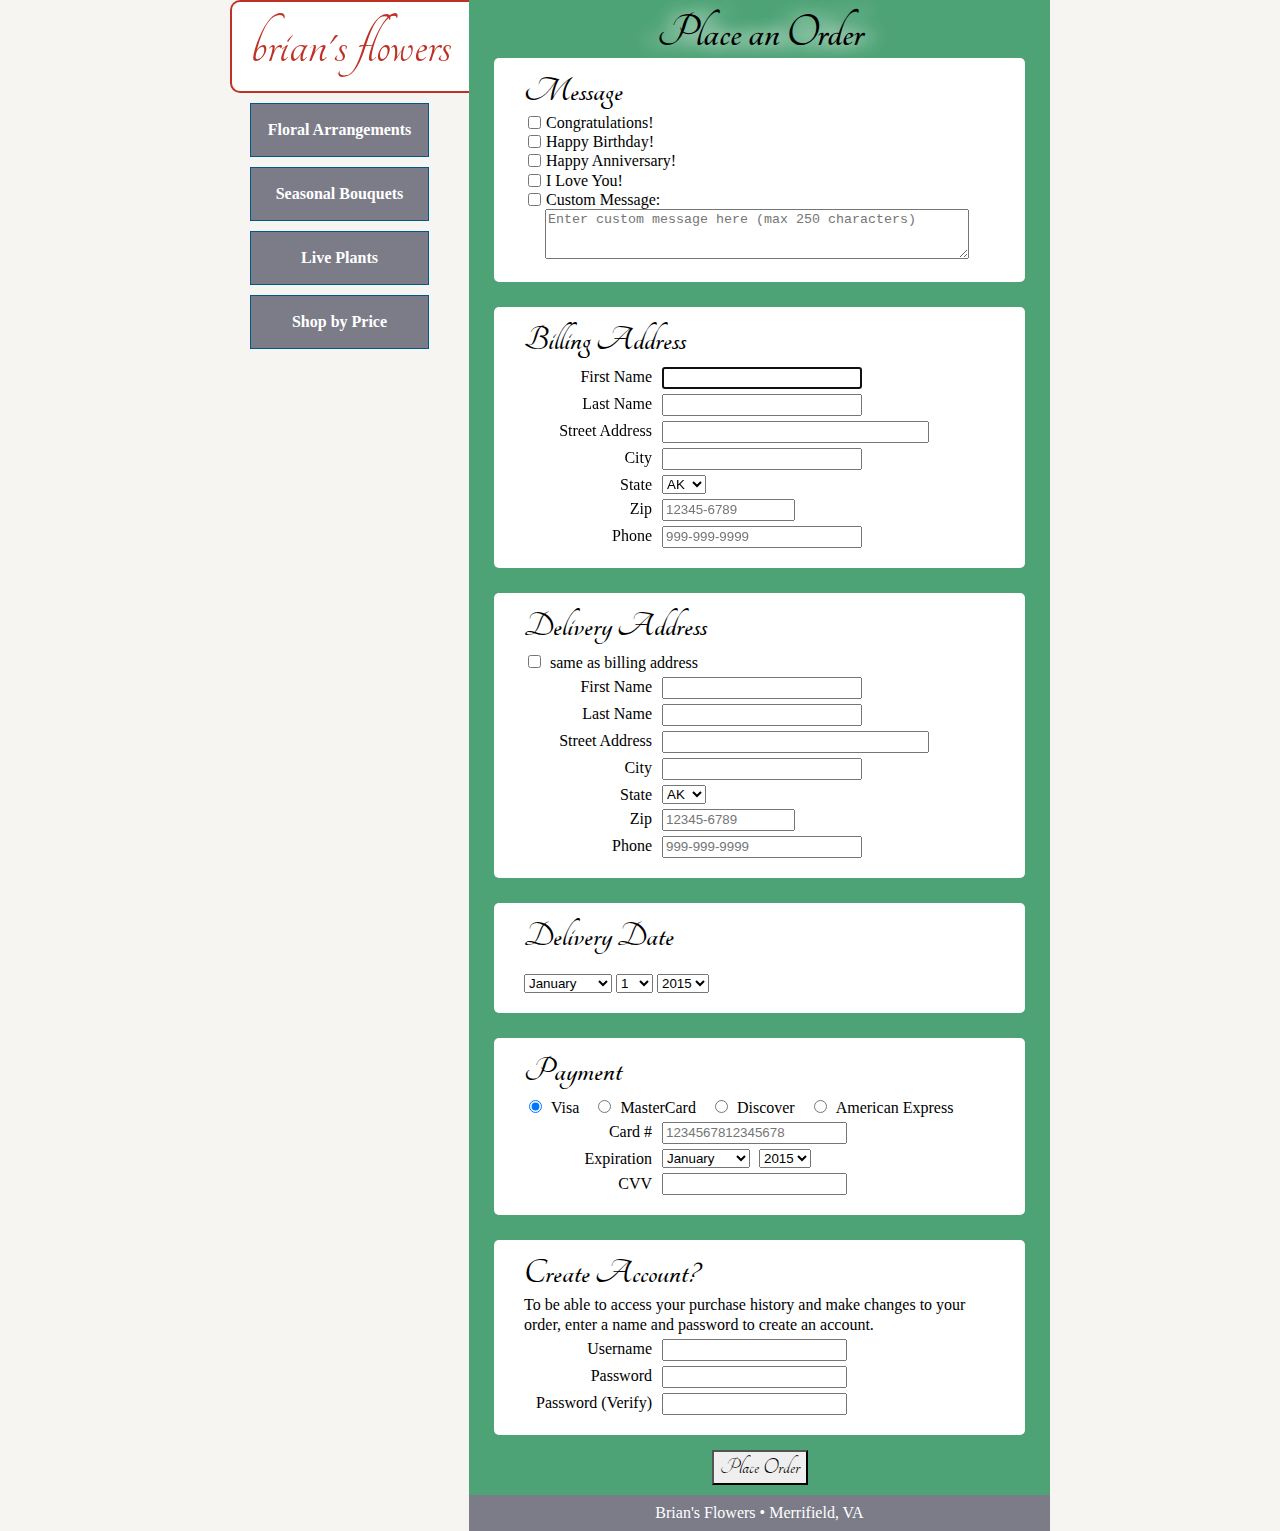
<file: hmwk2/happy.html>
<!DOCTYPE html>
<html lang="en">
<head>

   <meta charset="utf-8" />
   <meta name="viewport" content="width=device-width, initial-scale=1.0">
   <title>Brian's Flowers - Submit Order</title>
   <link rel="stylesheet" href="happy.css" />
   <link href='http://fonts.googleapis.com/css?family=Tangerine' rel='stylesheet' type='text/css'>
   <script src="happy.js" type="text/javascript"></script>
</head>

<body onload="initPage()">
   <div class="container">
      <header>
         <h1>
            Brian's Flowers
         </h1>
      </header>

      <nav>
         <ul>
            <li><a href="#">Floral Arrangements</a></li>
            <li><a href="#">Seasonal Bouquets</a></li>
            <li><a href="#">Live Plants</a></li>
            <li><a href="#">Shop by Price</a></li>
         </ul>
      </nav>
   </div>

   <article>
      <h2>Place an Order</h2>
      <div id="errorText"></div>
      <form action="results.html" method="get" id="orderForm"
      onSubmit="return customValidate()">
         <fieldset id="message" class="checks">
           <legend>Message</legend>
           <input type="checkbox" id="congratsMsg" name="congratsMsg" value="congratulations">
           <label for="congratsMsg">Congratulations!</label> 
           <input type="checkbox" id="birthdayMsg" name="birthdayMsg" value="birthday">
           <label for="birthdayMsg">Happy Birthday!</label>
           <input type="checkbox" id="anniversaryMsg" name="anniversaryMsg" value="anniversary">
           <label for="anniversaryMsg">Happy Anniversary!</label>
           <input type="checkbox" id="iloveyouMsg" name="iloveyouMsg" value="iloveyou">
           <label for="iloveyouMsg">I Love You!</label>
           <input type="checkbox" id="customMsg" name="customMsg" value="custom" 
           onClick="customClick()">
           <label for="CustomText">Custom Message:</label>
           <textarea name="CustomText" id="customTextArea"
           placeholder="Enter custom message here (max 250 characters)"></textarea>
         </fieldset>
         <fieldset id="billingAddress" class="text">
           <legend>Billing Address</legend>
           <label for="Billingfirstname">First Name</label>
           <input type="text" name="Billingfirstname" id="billFName" autofocus="true" required="true">
           <label for="Billinglastname">Last Name</label> 
           <input type="text" name="Billinglastname" id="billLName" required="true">
           <label for="Billingaddress">Street Address</label> 
           <input type="text" name="Billingaddress" id="billStreet" required="true"> 
           <label for="Billingcity">City</label> 
           <input type="text" name="Billingcity" id="billCity" required="true"> 
           <label for="Billingstate">State</label>
           <select name="Billingstate" id="billState" required="true">
             <script>stateOptions();</script>
           </select>
           <label for="Billingzip">Zip</label> 
           <input type="text" name="Billingzip" id="billZip" placeholder="12345-6789"
           pattern="[0-9]{5}|[0-9]{5}-[0-9]{4}" required="true">
           <label for="Billingphone">Phone</label> 
           <input type="text" name="Billingphone" id="billPhone" placeholder="999-999-9999" 
           pattern="[0-9]{3}-[0-9]{3}-[0-9]{4}" required="true"> 
         </fieldset>
         <fieldset id="deliveryAddress" class="text">
           <legend>Delivery Address</legend>
           <div class="inline">
           <input type="checkbox" name="SameAddress" value="SameAddress" 
           onClick="sameAddressClick()" defaultChecked="false"/>
           <label for="SameAddress">same as billing address</label>
           </div>
           <label for="Deliveryfirstname">First Name</label> 
           <input type="text" name="Deliveryfirstname" id="delivFName" required="true">
           <label for="Deliverylastname">Last Name</label> 
           <input type="text" name="Deliverylastname" id="delivLName" required="true">
           <label for="Deliveryaddress">Street Address</label> 
           <input type="text" name="Deliveryaddress" id="delivStreet" required="true"> 
           <label for="Deliverycity">City</label> 
           <input type="text" name="Deliverycity" id="delivCity" required="true"> 
           <label for="Deliverystate">State</label>
           <select name="Deliverystate" id="delivState" required="true">
             <script>stateOptions();</script>
           </select>
           <label for="Deliveryzip">Zip</label> 
           <input type="text" name="Deliveryzip" id="delivZip" required="true"
           pattern="[0-9]{5}|[0-9]{5}-[0-9]{4}" size="10" placeholder="12345-6789">
           <label for="Deliveryphone">Phone</label> 
           <input type="text" name="Deliveryphone" id="delivPhone" required="true" 
           pattern="[0-9]{3}-[0-9]{3}-[0-9]{4}" placeholder="999-999-9999"> 
         </fieldset>
         <fieldset id="deliveryDate" class="checks">
           <legend>Delivery Date</legend></br>
           <select name="Deliverymonth" id="month" required="true">
	           <script>monthOptions();</script>
           </select>
           <select name="Deliveryday" id="day" required="true">
	           <option value="1">1</option>
	           <option value="2">2</option>
	           <option value="3">3</option>
	           <option value="4">4</option>
	           <option value="5">5</option>
	           <option value="6">6</option>
	           <option value="7">7</option>
	           <option value="8">8</option>
	           <option value="9">9</option>
	           <option value="10">10</option>
	           <option value="11">11</option>
	           <option value="12">12</option>
	           <option value="13">13</option>
	           <option value="14">14</option>
	           <option value="15">15</option>
	           <option value="16">16</option>
	           <option value="17">17</option>
	           <option value="18">18</option>
	           <option value="19">19</option>
	           <option value="20">20</option>
	           <option value="21">21</option>
	           <option value="22">22</option>
	           <option value="23">23</option>
	           <option value="24">24</option>
	           <option value="25">25</option>
	           <option value="26">26</option>
	           <option value="27">27</option>
	           <option value="28">28</option>
	           <option value="29">29</option>
	           <option value="30">30</option>
	           <option value="31">31</option>
           </select>
           <select name="Deliveryyear" id="year" required="true">
	           <option value="2015">2015</option>
	           <option value="2016">2016</option>
	           <option value="2017">2017</option>
           </select>
         </fieldset>
         <fieldset id="paymentInfo" class="text">
			     <legend>Payment</legend>
           <div class="inline">
           <input type="radio" name="PaymentType" value="visa" checked="true"/>
           <label for="PaymentType">Visa</label>
           <input type="radio" name="PaymentType" value="mastercard"/>
           <label for="PaymentType">MasterCard</label>
           <input type="radio" name="PaymentType" value="discover"/>
           <label for="PaymentType">Discover</label>
           <input type="radio" name="PaymentType" value="american"/>
           <label for="PaymentType">American Express</label>
           </div>
           <label for="CardNumber">Card #</label> 
           <input type="text" name="CardNumber" id="CardNumber" required="true" 
           placeholder="1234567812345678" pattern="[0-9]{14,16}" autocomplete="off">
           <label for="Expmonth">Expiration</label>
           <select name="Expmonth" id="Expmonth" required="true">
             <script>monthOptions();</script>
           </select>
           <select name="Expyear" id="Expyear" required="true">
	           <option value="2015">2015</option>
	           <option value="2016">2016</option>
	           <option value="2017">2017</option>
           </select></br>
           <label for="CVVValue">CVV</label> 
           <input type="text" name="CVVValue" id="CVVValue" required="true" 
           pattern="[0-9]{3,4}" autocomplete="off"> 
         </fieldset>
         <fieldset id="createAccount" class="text">
			     <legend>Create Account?</legend>
           <p>To be able to access your purchase history and make changes to your order,
           enter a name and password to create an account.
           </p>
           <label for="Newusername">Username</label> 
           <input type="text" name="Newusername" id="Newusername" required="true"> 
           <label for="password1">Password</label> 
           <input type="password" name="password1" id="password1" required="true" autocomplete="off"> 
           <label for="password2">Password (Verify)</label> 
           <input type="password" name="password2" id="password2" required="true" autocomplete="off"> 
         </fieldset>
         <div id="buttonContainer">
            <input type="submit" value="Place Order" id="orderButton" />
         </div>
      </form>
   </article>
   <footer>Brian's Flowers <span>&bull;</span> Merrifield, VA</footer>
</body>
</html>
</file>
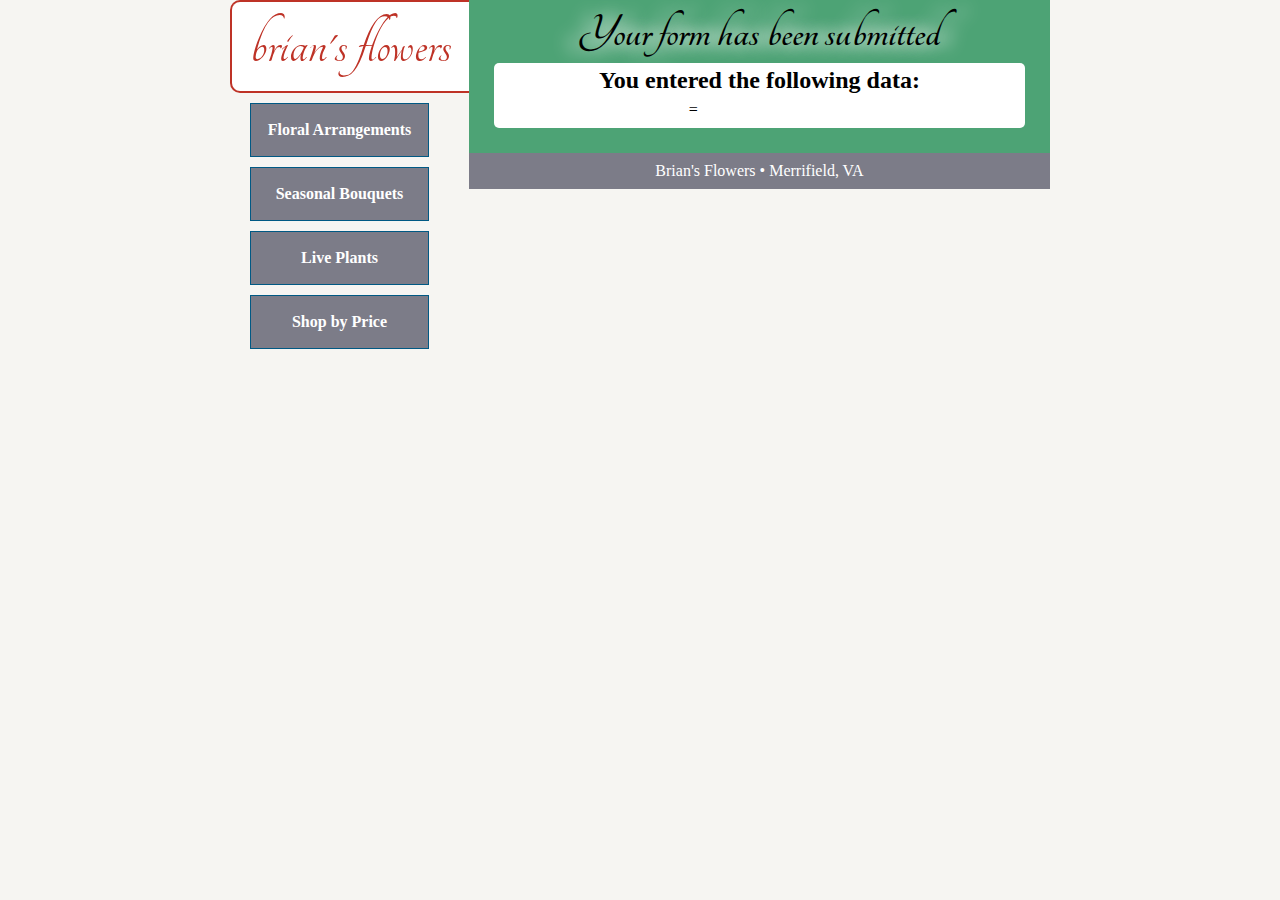
<file: hmwk2/results.html>
<!DOCTYPE html>
<html lang="en">
<head>

   <meta charset="utf-8" />
   <meta name="viewport" content="width=device-width, initial-scale=1.0">
   <title>Brian's Flowers - Order Submitted</title>
   <link rel="stylesheet" href="happy.css" />
   <link href='http://fonts.googleapis.com/css?family=Tangerine' rel='stylesheet' type='text/css'>
   <script src="happy.js" type="text/javascript"></script>
</head>

<body>
   <div class="container">
      <header>
         <h1>
            Brian's Flowers
         </h1>
      </header>

      <nav>
         <ul>
            <li><a href="#">Floral Arrangements</a></li>
            <li><a href="#">Seasonal Bouquets</a></li>
            <li><a href="#">Live Plants</a></li>
            <li><a href="#">Shop by Price</a></li>
         </ul>
      </nav>
   </div>

   <article>
      <h2>Your form has been submitted</h2>
      <div class="results">
	      <h3>You entered the following data:</h3>
	      <p>
	      	<script>printQueryDict();</script>
	      </p>
      </div>
   </article>
   <footer>Brian's Flowers <span>&bull;</span> Merrifield, VA</footer>
</body>
</html>
</file>
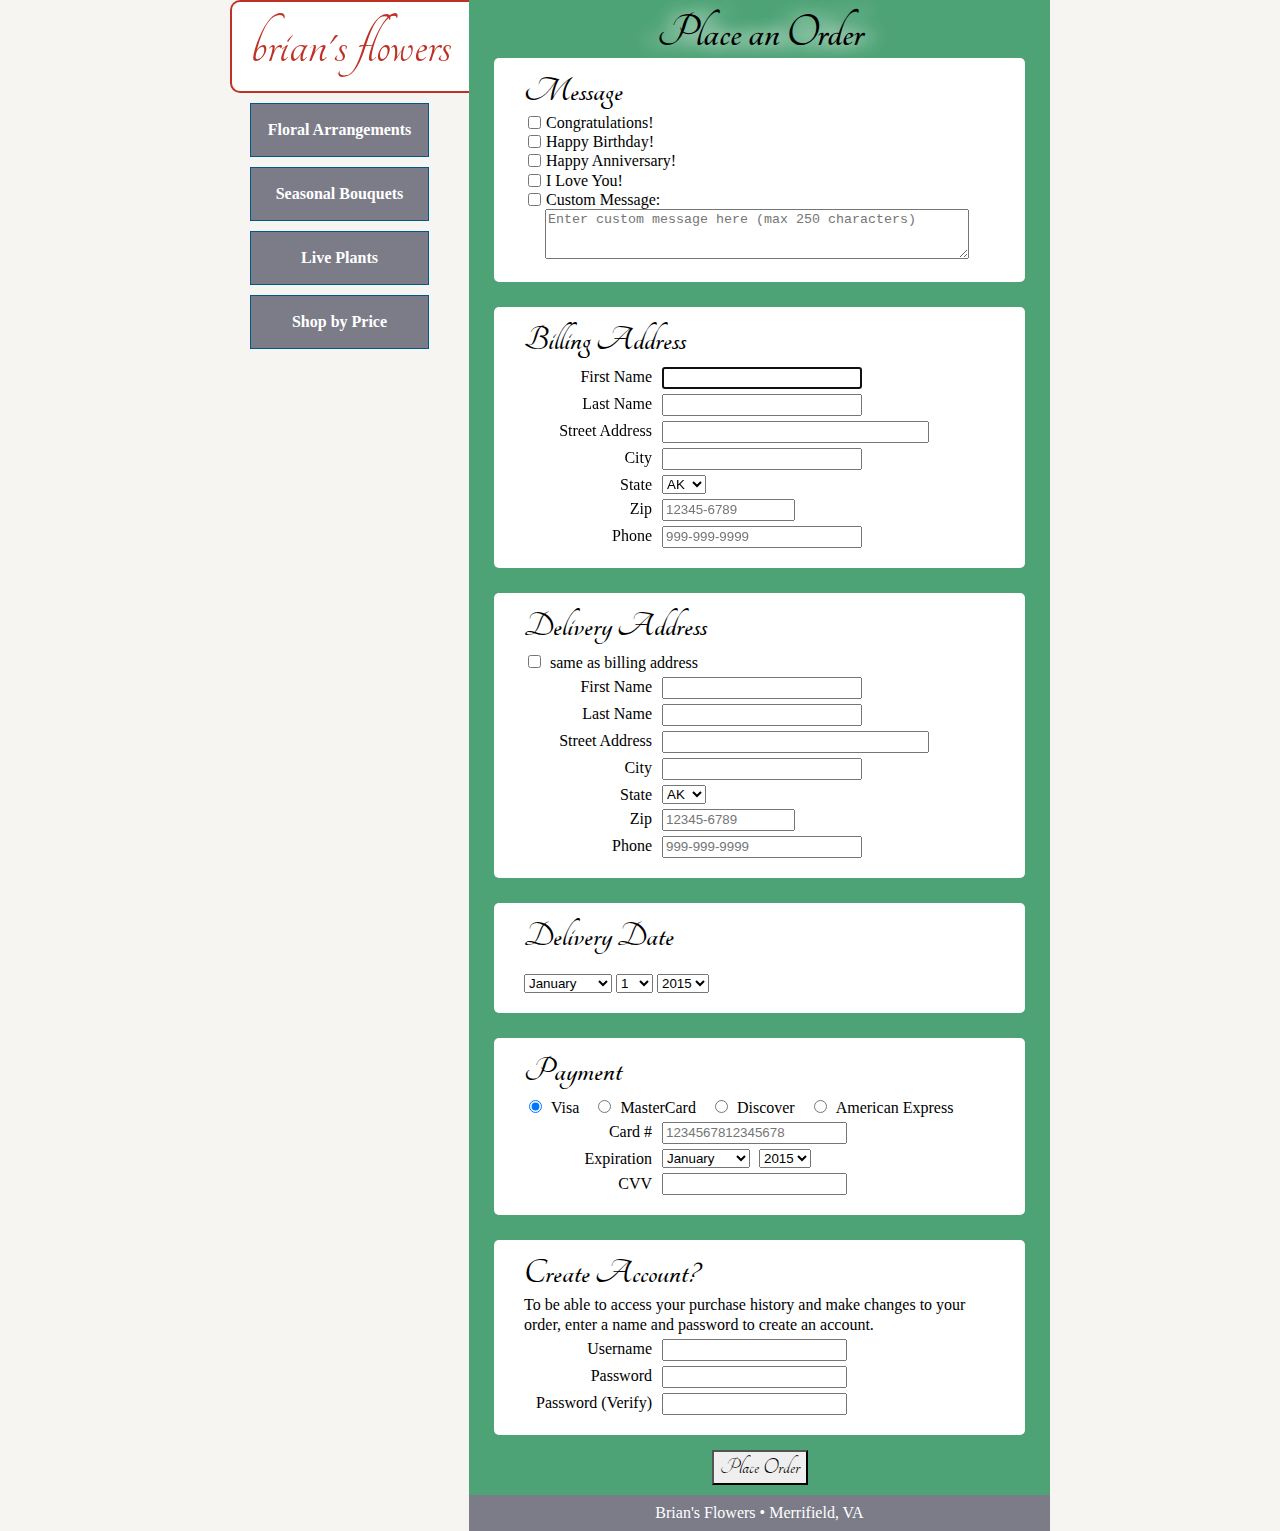
<file: jsp/happy.html>
<!DOCTYPE html>
<html lang="en">
<head>

   <meta charset="utf-8" />
   <meta name="viewport" content="width=device-width, initial-scale=1.0">
   <title>Brian's Flowers - Submit Order</title>
   <link rel="stylesheet" href="happy.css" />
   <link href='http://fonts.googleapis.com/css?family=Tangerine' rel='stylesheet' type='text/css'>
   <script src="happy.js" type="text/javascript"></script>
</head>

<body onload="initPage()">
   <div class="container">
      <header>
         <h1>
            Brian's Flowers
         </h1>
      </header>

      <nav>
         <ul>
            <li><a href="#">Floral Arrangements</a></li>
            <li><a href="#">Seasonal Bouquets</a></li>
            <li><a href="#">Live Plants</a></li>
            <li><a href="#">Shop by Price</a></li>
         </ul>
      </nav>
   </div>

   <article>
      <h2>Place an Order</h2>
      <div id="errorText"></div>
      <form action="results.jsp" method="post" id="orderForm"
      onSubmit="return customValidate()">
         <fieldset id="message" class="checks">
           <legend>Message</legend>
           <input type="checkbox" id="congratsMsg" name="congratsMsg" value="congratulations">
           <label for="congratsMsg">Congratulations!</label> 
           <input type="checkbox" id="birthdayMsg" name="birthdayMsg" value="birthday">
           <label for="birthdayMsg">Happy Birthday!</label>
           <input type="checkbox" id="anniversaryMsg" name="anniversaryMsg" value="anniversary">
           <label for="anniversaryMsg">Happy Anniversary!</label>
           <input type="checkbox" id="iloveyouMsg" name="iloveyouMsg" value="iloveyou">
           <label for="iloveyouMsg">I Love You!</label>
           <input type="checkbox" id="customMsg" name="customMsg" value="custom" 
           onClick="customClick()">
           <label for="CustomText">Custom Message:</label>
           <textarea name="CustomText" id="customTextArea"
           placeholder="Enter custom message here (max 250 characters)"></textarea>
         </fieldset>
         <fieldset id="billingAddress" class="text">
           <legend>Billing Address</legend>
           <label for="Billingfirstname">First Name</label>
           <input type="text" name="Billingfirstname" id="billFName" autofocus="true" required="true">
           <label for="Billinglastname">Last Name</label> 
           <input type="text" name="Billinglastname" id="billLName" required="true">
           <label for="Billingaddress">Street Address</label> 
           <input type="text" name="Billingaddress" id="billStreet" required="true"> 
           <label for="Billingcity">City</label> 
           <input type="text" name="Billingcity" id="billCity" required="true"> 
           <label for="Billingstate">State</label>
           <select name="Billingstate" id="billState" required="true">
             <script>stateOptions();</script>
           </select>
           <label for="Billingzip">Zip</label> 
           <input type="text" name="Billingzip" id="billZip" placeholder="12345-6789"
           pattern="[0-9]{5}|[0-9]{5}-[0-9]{4}" required="true">
           <label for="Billingphone">Phone</label> 
           <input type="text" name="Billingphone" id="billPhone" placeholder="999-999-9999" 
           pattern="[0-9]{3}-[0-9]{3}-[0-9]{4}" required="true"> 
         </fieldset>
         <fieldset id="deliveryAddress" class="text">
           <legend>Delivery Address</legend>
           <div class="inline">
           <input type="checkbox" name="SameAddress" value="SameAddress" 
           onClick="sameAddressClick()" defaultChecked="false"/>
           <label for="SameAddress">same as billing address</label>
           </div>
           <label for="Deliveryfirstname">First Name</label> 
           <input type="text" name="Deliveryfirstname" id="delivFName" required="true">
           <label for="Deliverylastname">Last Name</label> 
           <input type="text" name="Deliverylastname" id="delivLName" required="true">
           <label for="Deliveryaddress">Street Address</label> 
           <input type="text" name="Deliveryaddress" id="delivStreet" required="true"> 
           <label for="Deliverycity">City</label> 
           <input type="text" name="Deliverycity" id="delivCity" required="true"> 
           <label for="Deliverystate">State</label>
           <select name="Deliverystate" id="delivState" required="true">
             <script>stateOptions();</script>
           </select>
           <label for="Deliveryzip">Zip</label> 
           <input type="text" name="Deliveryzip" id="delivZip" required="true"
           pattern="[0-9]{5}|[0-9]{5}-[0-9]{4}" size="10" placeholder="12345-6789">
           <label for="Deliveryphone">Phone</label> 
           <input type="text" name="Deliveryphone" id="delivPhone" required="true" 
           pattern="[0-9]{3}-[0-9]{3}-[0-9]{4}" placeholder="999-999-9999"> 
         </fieldset>
         <fieldset id="deliveryDate" class="checks">
           <legend>Delivery Date</legend></br>
           <select name="Deliverymonth" id="month" required="true">
	           <script>monthOptions();</script>
           </select>
           <select name="Deliveryday" id="day" required="true">
	           <option value="1">1</option>
	           <option value="2">2</option>
	           <option value="3">3</option>
	           <option value="4">4</option>
	           <option value="5">5</option>
	           <option value="6">6</option>
	           <option value="7">7</option>
	           <option value="8">8</option>
	           <option value="9">9</option>
	           <option value="10">10</option>
	           <option value="11">11</option>
	           <option value="12">12</option>
	           <option value="13">13</option>
	           <option value="14">14</option>
	           <option value="15">15</option>
	           <option value="16">16</option>
	           <option value="17">17</option>
	           <option value="18">18</option>
	           <option value="19">19</option>
	           <option value="20">20</option>
	           <option value="21">21</option>
	           <option value="22">22</option>
	           <option value="23">23</option>
	           <option value="24">24</option>
	           <option value="25">25</option>
	           <option value="26">26</option>
	           <option value="27">27</option>
	           <option value="28">28</option>
	           <option value="29">29</option>
	           <option value="30">30</option>
	           <option value="31">31</option>
           </select>
           <select name="Deliveryyear" id="year" required="true">
	           <option value="2015">2015</option>
	           <option value="2016">2016</option>
	           <option value="2017">2017</option>
           </select>
         </fieldset>
         <fieldset id="paymentInfo" class="text">
			     <legend>Payment</legend>
           <div class="inline">
           <input type="radio" name="PaymentType" value="visa" checked="true"/>
           <label for="PaymentType">Visa</label>
           <input type="radio" name="PaymentType" value="mastercard"/>
           <label for="PaymentType">MasterCard</label>
           <input type="radio" name="PaymentType" value="discover"/>
           <label for="PaymentType">Discover</label>
           <input type="radio" name="PaymentType" value="american"/>
           <label for="PaymentType">American Express</label>
           </div>
           <label for="CardNumber">Card #</label> 
           <input type="text" name="CardNumber" id="CardNumber" required="true" 
           placeholder="1234567812345678" pattern="[0-9]{14,16}" autocomplete="off">
           <label for="Expmonth">Expiration</label>
           <select name="Expmonth" id="Expmonth" required="true">
             <script>monthOptions();</script>
           </select>
           <select name="Expyear" id="Expyear" required="true">
	           <option value="2015">2015</option>
	           <option value="2016">2016</option>
	           <option value="2017">2017</option>
           </select></br>
           <label for="CVVValue">CVV</label> 
           <input type="text" name="CVVValue" id="CVVValue" required="true" 
           pattern="[0-9]{3,4}" autocomplete="off"> 
         </fieldset>
         <fieldset id="createAccount" class="text">
			     <legend>Create Account?</legend>
           <p>To be able to access your purchase history and make changes to your order,
           enter a name and password to create an account.
           </p>
           <label for="Newusername">Username</label> 
           <input type="text" name="Newusername" id="Newusername" required="true"> 
           <label for="password1">Password</label> 
           <input type="password" name="password1" id="password1" required="true" autocomplete="off"> 
           <label for="password2">Password (Verify)</label> 
           <input type="password" name="password2" id="password2" required="true" autocomplete="off"> 
         </fieldset>
         <div id="buttonContainer">
            <input type="submit" value="Place Order" id="orderButton" />
         </div>
      </form>
   </article>
   <footer>Brian's Flowers <span>&bull;</span> Merrifield, VA</footer>
</body>
</html>
</file>
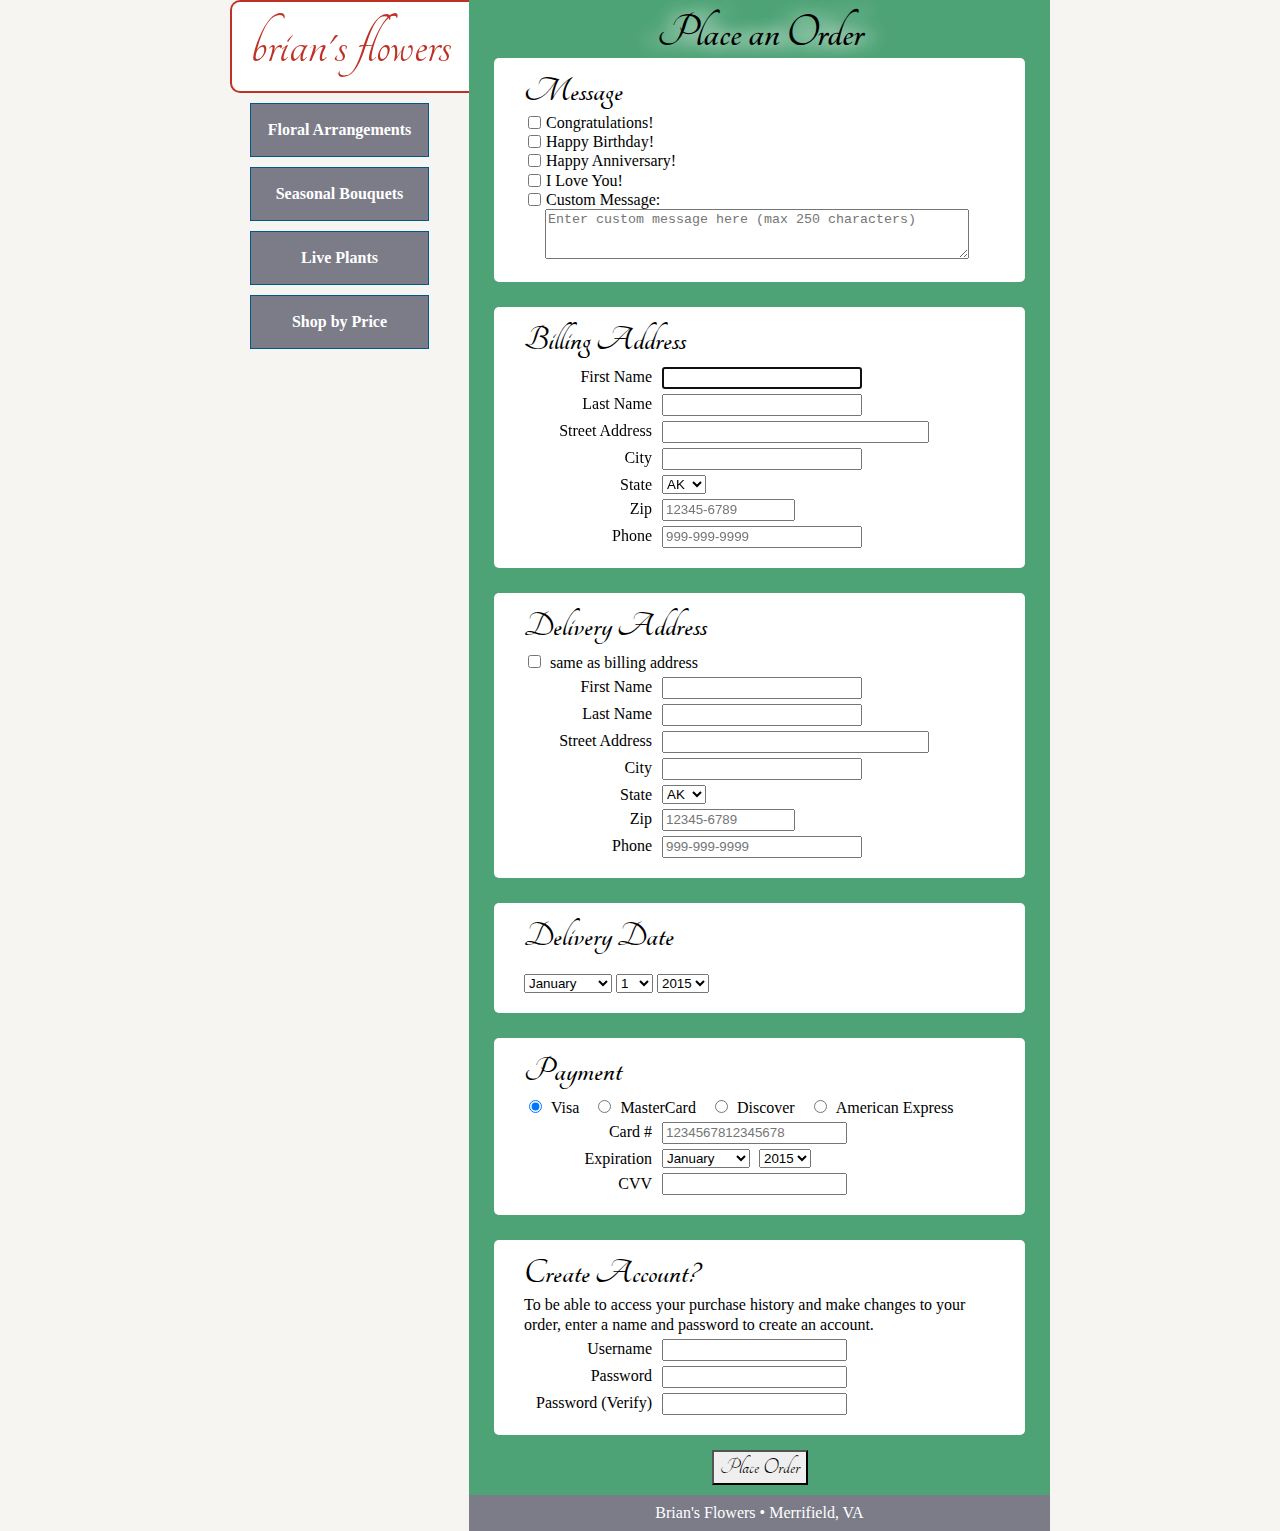
<file: bwill123_servlet/WebContent/happy.html>
<!DOCTYPE html>
<html lang="en">
<head>

   <meta charset="utf-8" />
   <meta name="viewport" content="width=device-width, initial-scale=1.0">
   <title>Brian's Flowers - Submit Order</title>
   <link rel="stylesheet" href="happy.css" />
   <link href='http://fonts.googleapis.com/css?family=Tangerine' rel='stylesheet' type='text/css'>
   <script src="happy.js" type="text/javascript"></script>
</head>

<body onload="initPage()">
   <div class="container">
      <header>
         <h1>
            Brian's Flowers
         </h1>
      </header>

      <nav>
         <ul>
            <li><a href="#">Floral Arrangements</a></li>
            <li><a href="#">Seasonal Bouquets</a></li>
            <li><a href="#">Live Plants</a></li>
            <li><a href="#">Shop by Price</a></li>
         </ul>
      </nav>
   </div>

   <article>
      <h2>Place an Order</h2>
      <div id="errorText"></div>
      <form action="parseParameters" method="post" id="orderForm"
      onSubmit="return customValidate()">
         <fieldset id="message" class="checks">
           <legend>Message</legend>
           <input type="checkbox" id="congratsMsg" name="congratsMsg" value="congratulations">
           <label for="congratsMsg">Congratulations!</label> 
           <input type="checkbox" id="birthdayMsg" name="birthdayMsg" value="birthday">
           <label for="birthdayMsg">Happy Birthday!</label>
           <input type="checkbox" id="anniversaryMsg" name="anniversaryMsg" value="anniversary">
           <label for="anniversaryMsg">Happy Anniversary!</label>
           <input type="checkbox" id="iloveyouMsg" name="iloveyouMsg" value="iloveyou">
           <label for="iloveyouMsg">I Love You!</label>
           <input type="checkbox" id="customMsg" name="customMsg" value="custom" 
           onClick="customClick()">
           <label for="CustomText">Custom Message:</label>
           <textarea name="CustomText" id="customTextArea"
           placeholder="Enter custom message here (max 250 characters)"></textarea>
         </fieldset>
         <fieldset id="billingAddress" class="text">
           <legend>Billing Address</legend>
           <label for="Billingfirstname">First Name</label>
           <input type="text" name="Billingfirstname" id="billFName" autofocus="true" required="true">
           <label for="Billinglastname">Last Name</label> 
           <input type="text" name="Billinglastname" id="billLName" required="true">
           <label for="Billingaddress">Street Address</label> 
           <input type="text" name="Billingaddress" id="billStreet" required="true"> 
           <label for="Billingcity">City</label> 
           <input type="text" name="Billingcity" id="billCity" required="true"> 
           <label for="Billingstate">State</label>
           <select name="Billingstate" id="billState" required="true">
             <script>stateOptions();</script>
           </select>
           <label for="Billingzip">Zip</label> 
           <input type="text" name="Billingzip" id="billZip" placeholder="12345-6789"
           pattern="[0-9]{5}|[0-9]{5}-[0-9]{4}" required="true">
           <label for="Billingphone">Phone</label> 
           <input type="text" name="Billingphone" id="billPhone" placeholder="999-999-9999" 
           pattern="[0-9]{3}-[0-9]{3}-[0-9]{4}" required="true"> 
         </fieldset>
         <fieldset id="deliveryAddress" class="text">
           <legend>Delivery Address</legend>
           <div class="inline">
           <input type="checkbox" name="SameAddress" value="SameAddress" 
           onClick="sameAddressClick()" defaultChecked="false"/>
           <label for="SameAddress">same as billing address</label>
           </div>
           <label for="Deliveryfirstname">First Name</label> 
           <input type="text" name="Deliveryfirstname" id="delivFName" required="true">
           <label for="Deliverylastname">Last Name</label> 
           <input type="text" name="Deliverylastname" id="delivLName" required="true">
           <label for="Deliveryaddress">Street Address</label> 
           <input type="text" name="Deliveryaddress" id="delivStreet" required="true"> 
           <label for="Deliverycity">City</label> 
           <input type="text" name="Deliverycity" id="delivCity" required="true"> 
           <label for="Deliverystate">State</label>
           <select name="Deliverystate" id="delivState" required="true">
             <script>stateOptions();</script>
           </select>
           <label for="Deliveryzip">Zip</label> 
           <input type="text" name="Deliveryzip" id="delivZip" required="true"
           pattern="[0-9]{5}|[0-9]{5}-[0-9]{4}" size="10" placeholder="12345-6789">
           <label for="Deliveryphone">Phone</label> 
           <input type="text" name="Deliveryphone" id="delivPhone" required="true" 
           pattern="[0-9]{3}-[0-9]{3}-[0-9]{4}" placeholder="999-999-9999"> 
         </fieldset>
         <fieldset id="deliveryDate" class="checks">
           <legend>Delivery Date</legend></br>
           <select name="Deliverymonth" id="month" required="true">
	           <script>monthOptions();</script>
           </select>
           <select name="Deliveryday" id="day" required="true">
	           <option value="1">1</option>
	           <option value="2">2</option>
	           <option value="3">3</option>
	           <option value="4">4</option>
	           <option value="5">5</option>
	           <option value="6">6</option>
	           <option value="7">7</option>
	           <option value="8">8</option>
	           <option value="9">9</option>
	           <option value="10">10</option>
	           <option value="11">11</option>
	           <option value="12">12</option>
	           <option value="13">13</option>
	           <option value="14">14</option>
	           <option value="15">15</option>
	           <option value="16">16</option>
	           <option value="17">17</option>
	           <option value="18">18</option>
	           <option value="19">19</option>
	           <option value="20">20</option>
	           <option value="21">21</option>
	           <option value="22">22</option>
	           <option value="23">23</option>
	           <option value="24">24</option>
	           <option value="25">25</option>
	           <option value="26">26</option>
	           <option value="27">27</option>
	           <option value="28">28</option>
	           <option value="29">29</option>
	           <option value="30">30</option>
	           <option value="31">31</option>
           </select>
           <select name="Deliveryyear" id="year" required="true">
	           <option value="2015">2015</option>
	           <option value="2016">2016</option>
	           <option value="2017">2017</option>
           </select>
         </fieldset>
         <fieldset id="paymentInfo" class="text">
			     <legend>Payment</legend>
           <div class="inline">
           <input type="radio" name="PaymentType" value="visa" checked="true"/>
           <label for="PaymentType">Visa</label>
           <input type="radio" name="PaymentType" value="mastercard"/>
           <label for="PaymentType">MasterCard</label>
           <input type="radio" name="PaymentType" value="discover"/>
           <label for="PaymentType">Discover</label>
           <input type="radio" name="PaymentType" value="american"/>
           <label for="PaymentType">American Express</label>
           </div>
           <label for="CardNumber">Card #</label> 
           <input type="text" name="CardNumber" id="CardNumber" required="true" 
           placeholder="1234567812345678" pattern="[0-9]{14,16}" autocomplete="off">
           <label for="Expmonth">Expiration</label>
           <select name="Expmonth" id="Expmonth" required="true">
             <script>monthOptions();</script>
           </select>
           <select name="Expyear" id="Expyear" required="true">
	           <option value="2015">2015</option>
	           <option value="2016">2016</option>
	           <option value="2017">2017</option>
           </select></br>
           <label for="CVVValue">CVV</label> 
           <input type="text" name="CVVValue" id="CVVValue" required="true" 
           pattern="[0-9]{3,4}" autocomplete="off"> 
         </fieldset>
         <fieldset id="createAccount" class="text">
			     <legend>Create Account?</legend>
           <p>To be able to access your purchase history and make changes to your order,
           enter a name and password to create an account.
           </p>
           <label for="Newusername">Username</label> 
           <input type="text" name="Newusername" id="Newusername" required="true"> 
           <label for="password1">Password</label> 
           <input type="password" name="password1" id="password1" required="true" autocomplete="off"> 
           <label for="password2">Password (Verify)</label> 
           <input type="password" name="password2" id="password2" required="true" autocomplete="off"> 
         </fieldset>
         <div id="buttonContainer">
            <input type="submit" value="Place Order" id="orderButton" />
         </div>
      </form>
   </article>
   <footer>Brian's Flowers <span>&bull;</span> Merrifield, VA</footer>
</body>
</html>
</file>
<file: hmwk2/happy.css>
/* apply a natural box layout model to all elements */
* {
   -moz-box-sizing: border-box;
   -webkit-box-sizing: border-box;
   box-sizing: border-box;
}

/* reset rules */
html, body, div, span, applet, object, iframe,
h1, h2, h3, h4, h5, h6, p, blockquote, pre,
a, abbr, acronym, address, big, cite, code,
del, dfn, em, img, ins, kbd, q, s, samp,
small, strike, strong, sub, sup, tt, var,
b, u, i, center,
dl, dt, dd, ol, ul, li,
fieldset, form, label, legend,
table, caption, tbody, tfoot, thead, tr, th, td,
article, aside, canvas, details, embed, 
figure, figcaption, footer, header, hgroup, 
menu, nav, output, ruby, section, summary,
time, mark, audio, video {
   margin: 0;
   padding: 0;
   border: 0;
   font-size: 100%;
   font: inherit;
   vertical-align: baseline;
}

/* HTML5 display-role reset for older browsers */
article, aside, details, figcaption, figure, 
footer, header, hgroup, menu, nav, section {
   display: block;
}

body {
   line-height: 1;
   width: 820px;
   margin: 0 auto;
   font-family: garamond, 'times new roman', times, serif;
   background: rgb(246,245,242);
}

ol, ul {
   list-style: none;
}

blockquote, q {
   quotes: none;
}

blockquote:before, blockquote:after,
q:before, q:after {
   content: '';
   content: none;
}

table {
   border-collapse: collapse;
   border-spacing: 0;
}

a:link, a:visited {
   text-decoration: none;
   color: inherit;
}

a:hover {
   text-decoration: none;
   color: inherit;
}

a:active {
   text-decoration: none;
   color: inherit;
}

/* container for header and nav */
div.container {
   float: left;
}

/* page header */
header {
   border: 2px solid rgb(190,50,38);
   border-right: none;
   padding: 30px 10px;
   text-align: center;
   line-height: 1.8em;
   background: white;
   width: 239px;
   float: left;
   -moz-border-radius-topleft: 10px;
   -webkit-border-top-left-radius: 10px;
    border-top-left-radius: 10px;
   -moz-border-radius-bottomleft: 10px;
   -webkit-border-bottom-left-radius: 10px;
   border-bottom-left-radius: 10px;
}

header h1 {
   font-family: tangerine, cursive;
   font-size: 48pt;
   text-transform: lowercase;
   color: rgb(190,50,38);
}

header h1 img {
   display: inline-block;
}

/* remove blank space for descenders below image */
#accent img {
   display: block;
}

/* navigation */
nav {
   width: 239px;
   padding: 10px;
   float: left;
   clear: left;
}

nav ul li {
   width: 179px;
   min-height: 50px;
   padding: 10px;
   margin: 0 0 10px 10px;
   line-height: 2.0em;
   font-weight: bold;
   font-size: 16px;
   background: rgb(124,124,136);
   color: white;
   text-align: center;
   border: 1px solid rgb(0,89,132);
}

nav ul li:hover {
   background: rgb(0,89,132);
}

/* main content */
article {
   background: #4DA375;
   width: 581px;
   float: right;
   padding: 10px;
}

article h2 {
   font-size: 48px;
   font-weight: bold;
   text-align: center;
   font-family: tangerine, cursive;
   text-shadow: 10px 0px 17px white,
                -10px 0px 17px white;
}

article div.results {
   background: white;
   border-radius: 5px;
   margin: 5px 15px 15px;
   padding: 5px 30px;
}

article h3 {
   font-size: 18pt;
   font-weight: bold;
   text-align: center;
   padding-bottom: 10px;
}

article div.results p {
   margin-left: 35%;
   padding-bottom: 5px;
}

#errorText {
   display: none;
   text-align: center;
   padding: 10px;
   margin: 0 auto;
   margin: 15px 15px 0;
   background: rgb(124,124,136);
   color: white;
   border: 2px solid rgb(190,50,38);
}

/* form */
form {
   width: 561px;
   margin: 0 auto;
   padding-bottom: 15px;
}

fieldset {
   position: relative;
   padding: 5px 30px 70px 30px;
   background: white;
   border-radius: 5px;
   margin-left: 15px;
   margin-right: 15px;
   margin-bottom: 25px;
}

fieldset:last-of-type {
   margin-bottom: 0;
}

legend {
   font-weight: bold;
   font-size: 36px;
   font-family: tangerine, cursive;
   position: absolute;
   padding: 10px 0;
}

input, label, select, textarea, fieldset p, div.errorMessage, #ccNumErrorMessage, #cvvErrorMessage {
   position: relative;
   top: 50px;
   line-height: 1.2em;
}

label, input {
   display: block;
}

#expMoLabel, #expYrLabel {
   position: absolute;
   left: -10000px;
}

#buttonContainer {
   width: 100%;
   text-align: center;
}

#orderButton {
   margin: 0 auto;
   font-family: tangerine, cursive;
   font-size: 24px;
   top: 15px;
   -webkit-appearance: none;
   display: inline-block;
}

fieldset.checks input, div.checks input {
   float: left;
   margin-right: 5px;
}

fieldset.checks textarea {
   margin-left: 21px;
   width: 90%;
   height: 50px;
}

fieldset.checks label {
   margin-left: 21px;
}

fieldset.text label {
   width: 8em;
   text-align: right;
   float: left;
   clear: left;
   margin-right: 10px;
   margin-top: 5px;
}

fieldset.text input, fieldset.text select {
   margin-top: 5px;
   margin-right: 5px;
}

fieldset div.errorMessage, #ccNumErrorMessage, #cvvErrorMessage {
   display: none;
   color: red;
   margin-top: 10px;
}

#ccNumErrorMessage, #cvvErrorMessage {
   margin-left: 8.5em;
}

div.checks label {
   width: auto;
   text-align: left;
   float: none;
   clear: none;
}

div.inline label, div.inline input, div.inline select, div.inline div {
   display: inline-block;
   float: none;
   text-align: center;
   width: auto;
}

div.inline option {
   text-align: left;
}

#billFName, #billLName, #delivFName, #delivLName, #billCity, #delivCity, #billPhone, #delivPhone {
   width: 15em;
}

#billStreet, #delivStreet, #billEmail, #delivEmail {
   width: 20em;
}

#billZip, #delivZip {
   width: 10em;
}

#ccNum {
   width: 16em;
}

#cvv {
   width: 4em;
}

/* footer */
footer {
   width: 581px;
   color: white;
   background: rgb(124,124,136);
   font-size: 16px;
   padding: 10px;
   text-align: center;
   float: right;
}
</file>
<file: jsp/happy.css>
/* apply a natural box layout model to all elements */
* {
   -moz-box-sizing: border-box;
   -webkit-box-sizing: border-box;
   box-sizing: border-box;
}

/* reset rules */
html, body, div, span, applet, object, iframe,
h1, h2, h3, h4, h5, h6, p, blockquote, pre,
a, abbr, acronym, address, big, cite, code,
del, dfn, em, img, ins, kbd, q, s, samp,
small, strike, strong, sub, sup, tt, var,
b, u, i, center,
dl, dt, dd, ol, ul, li,
fieldset, form, label, legend,
table, caption, tbody, tfoot, thead, tr, th, td,
article, aside, canvas, details, embed, 
figure, figcaption, footer, header, hgroup, 
menu, nav, output, ruby, section, summary,
time, mark, audio, video {
   margin: 0;
   padding: 0;
   border: 0;
   font-size: 100%;
   font: inherit;
   vertical-align: baseline;
}

/* HTML5 display-role reset for older browsers */
article, aside, details, figcaption, figure, 
footer, header, hgroup, menu, nav, section {
   display: block;
}

body {
   line-height: 1;
   width: 820px;
   margin: 0 auto;
   font-family: garamond, 'times new roman', times, serif;
   background: rgb(246,245,242);
}

ol, ul {
   list-style: none;
}

blockquote, q {
   quotes: none;
}

blockquote:before, blockquote:after,
q:before, q:after {
   content: '';
   content: none;
}

table {
   border-collapse: collapse;
   border-spacing: 0;
}

a:link, a:visited {
   text-decoration: none;
   color: inherit;
}

a:hover {
   text-decoration: none;
   color: inherit;
}

a:active {
   text-decoration: none;
   color: inherit;
}

/* container for header and nav */
div.container {
   float: left;
}

/* page header */
header {
   border: 2px solid rgb(190,50,38);
   border-right: none;
   padding: 30px 10px;
   text-align: center;
   line-height: 1.8em;
   background: white;
   width: 239px;
   float: left;
   -moz-border-radius-topleft: 10px;
   -webkit-border-top-left-radius: 10px;
    border-top-left-radius: 10px;
   -moz-border-radius-bottomleft: 10px;
   -webkit-border-bottom-left-radius: 10px;
   border-bottom-left-radius: 10px;
}

header h1 {
   font-family: tangerine, cursive;
   font-size: 48pt;
   text-transform: lowercase;
   color: rgb(190,50,38);
}

header h1 img {
   display: inline-block;
}

/* remove blank space for descenders below image */
#accent img {
   display: block;
}

/* navigation */
nav {
   width: 239px;
   padding: 10px;
   float: left;
   clear: left;
}

nav ul li {
   width: 179px;
   min-height: 50px;
   padding: 10px;
   margin: 0 0 10px 10px;
   line-height: 2.0em;
   font-weight: bold;
   font-size: 16px;
   background: rgb(124,124,136);
   color: white;
   text-align: center;
   border: 1px solid rgb(0,89,132);
}

nav ul li:hover {
   background: rgb(0,89,132);
}

/* main content */
article {
   background: #4DA375;
   width: 581px;
   float: right;
   padding: 10px;
}

article h2 {
   font-size: 48px;
   font-weight: bold;
   text-align: center;
   font-family: tangerine, cursive;
   text-shadow: 10px 0px 17px white,
                -10px 0px 17px white;
}

article div.results {
   background: white;
   border-radius: 5px;
   margin: 5px 15px 15px;
   padding: 5px 30px;
}

article h3 {
   font-size: 18pt;
   font-weight: bold;
   text-align: center;
   padding-bottom: 10px;
}

article div.results p {
   margin-left: 35%;
   padding-bottom: 5px;
}

#errorText {
   display: none;
   text-align: center;
   padding: 10px;
   margin: 0 auto;
   margin: 15px 15px 0;
   background: rgb(124,124,136);
   color: white;
   border: 2px solid rgb(190,50,38);
}

/* form */
form {
   width: 561px;
   margin: 0 auto;
   padding-bottom: 15px;
}

fieldset {
   position: relative;
   padding: 5px 30px 70px 30px;
   background: white;
   border-radius: 5px;
   margin-left: 15px;
   margin-right: 15px;
   margin-bottom: 25px;
}

fieldset:last-of-type {
   margin-bottom: 0;
}

legend {
   font-weight: bold;
   font-size: 36px;
   font-family: tangerine, cursive;
   position: absolute;
   padding: 10px 0;
}

input, label, select, textarea, fieldset p, div.errorMessage, #ccNumErrorMessage, #cvvErrorMessage {
   position: relative;
   top: 50px;
   line-height: 1.2em;
}

label, input {
   display: block;
}

#expMoLabel, #expYrLabel {
   position: absolute;
   left: -10000px;
}

#buttonContainer {
   width: 100%;
   text-align: center;
}

#orderButton {
   margin: 0 auto;
   font-family: tangerine, cursive;
   font-size: 24px;
   top: 15px;
   -webkit-appearance: none;
   display: inline-block;
}

fieldset.checks input, div.checks input {
   float: left;
   margin-right: 5px;
}

fieldset.checks textarea {
   margin-left: 21px;
   width: 90%;
   height: 50px;
}

fieldset.checks label {
   margin-left: 21px;
}

fieldset.text label {
   width: 8em;
   text-align: right;
   float: left;
   clear: left;
   margin-right: 10px;
   margin-top: 5px;
}

fieldset.text input, fieldset.text select {
   margin-top: 5px;
   margin-right: 5px;
}

fieldset div.errorMessage, #ccNumErrorMessage, #cvvErrorMessage {
   display: none;
   color: red;
   margin-top: 10px;
}

#ccNumErrorMessage, #cvvErrorMessage {
   margin-left: 8.5em;
}

div.checks label {
   width: auto;
   text-align: left;
   float: none;
   clear: none;
}

div.inline label, div.inline input, div.inline select, div.inline div {
   display: inline-block;
   float: none;
   text-align: center;
   width: auto;
}

div.inline option {
   text-align: left;
}

#billFName, #billLName, #delivFName, #delivLName, #billCity, #delivCity, #billPhone, #delivPhone {
   width: 15em;
}

#billStreet, #delivStreet, #billEmail, #delivEmail {
   width: 20em;
}

#billZip, #delivZip {
   width: 10em;
}

#ccNum {
   width: 16em;
}

#cvv {
   width: 4em;
}

/* footer */
footer {
   width: 581px;
   color: white;
   background: rgb(124,124,136);
   font-size: 16px;
   padding: 10px;
   text-align: center;
   float: right;
}
</file>
<file: bwill123_servlet/WebContent/happy.css>
/* apply a natural box layout model to all elements */
* {
   -moz-box-sizing: border-box;
   -webkit-box-sizing: border-box;
   box-sizing: border-box;
}

/* reset rules */
html, body, div, span, applet, object, iframe,
h1, h2, h3, h4, h5, h6, p, blockquote, pre,
a, abbr, acronym, address, big, cite, code,
del, dfn, em, img, ins, kbd, q, s, samp,
small, strike, strong, sub, sup, tt, var,
b, u, i, center,
dl, dt, dd, ol, ul, li,
fieldset, form, label, legend,
table, caption, tbody, tfoot, thead, tr, th, td,
article, aside, canvas, details, embed, 
figure, figcaption, footer, header, hgroup, 
menu, nav, output, ruby, section, summary,
time, mark, audio, video {
   margin: 0;
   padding: 0;
   border: 0;
   font-size: 100%;
   font: inherit;
   vertical-align: baseline;
}

/* HTML5 display-role reset for older browsers */
article, aside, details, figcaption, figure, 
footer, header, hgroup, menu, nav, section {
   display: block;
}

body {
   line-height: 1;
   width: 820px;
   margin: 0 auto;
   font-family: garamond, 'times new roman', times, serif;
   background: rgb(246,245,242);
}

ol, ul {
   list-style: none;
}

blockquote, q {
   quotes: none;
}

blockquote:before, blockquote:after,
q:before, q:after {
   content: '';
   content: none;
}

table {
   border-collapse: collapse;
   border-spacing: 0;
}

a:link, a:visited {
   text-decoration: none;
   color: inherit;
}

a:hover {
   text-decoration: none;
   color: inherit;
}

a:active {
   text-decoration: none;
   color: inherit;
}

/* container for header and nav */
div.container {
   float: left;
}

/* page header */
header {
   border: 2px solid rgb(190,50,38);
   border-right: none;
   padding: 30px 10px;
   text-align: center;
   line-height: 1.8em;
   background: white;
   width: 239px;
   float: left;
   -moz-border-radius-topleft: 10px;
   -webkit-border-top-left-radius: 10px;
    border-top-left-radius: 10px;
   -moz-border-radius-bottomleft: 10px;
   -webkit-border-bottom-left-radius: 10px;
   border-bottom-left-radius: 10px;
}

header h1 {
   font-family: tangerine, cursive;
   font-size: 48pt;
   text-transform: lowercase;
   color: rgb(190,50,38);
}

header h1 img {
   display: inline-block;
}

/* remove blank space for descenders below image */
#accent img {
   display: block;
}

/* navigation */
nav {
   width: 239px;
   padding: 10px;
   float: left;
   clear: left;
}

nav ul li {
   width: 179px;
   min-height: 50px;
   padding: 10px;
   margin: 0 0 10px 10px;
   line-height: 2.0em;
   font-weight: bold;
   font-size: 16px;
   background: rgb(124,124,136);
   color: white;
   text-align: center;
   border: 1px solid rgb(0,89,132);
}

nav ul li:hover {
   background: rgb(0,89,132);
}

/* main content */
article {
   background: #4DA375;
   width: 581px;
   float: right;
   padding: 10px;
}

article h2 {
   font-size: 48px;
   font-weight: bold;
   text-align: center;
   font-family: tangerine, cursive;
   text-shadow: 10px 0px 17px white,
                -10px 0px 17px white;
}

article div.results {
   background: white;
   border-radius: 5px;
   margin: 5px 15px 15px;
   padding: 5px 30px;
}

article h3 {
   font-size: 18pt;
   font-weight: bold;
   text-align: center;
   padding-bottom: 10px;
}

article div.results p {
   margin-left: 35%;
   padding-bottom: 5px;
}

#errorText {
   display: none;
   text-align: center;
   padding: 10px;
   margin: 0 auto;
   margin: 15px 15px 0;
   background: rgb(124,124,136);
   color: white;
   border: 2px solid rgb(190,50,38);
}

/* form */
form {
   width: 561px;
   margin: 0 auto;
   padding-bottom: 15px;
}

fieldset {
   position: relative;
   padding: 5px 30px 70px 30px;
   background: white;
   border-radius: 5px;
   margin-left: 15px;
   margin-right: 15px;
   margin-bottom: 25px;
}

fieldset:last-of-type {
   margin-bottom: 0;
}

legend {
   font-weight: bold;
   font-size: 36px;
   font-family: tangerine, cursive;
   position: absolute;
   padding: 10px 0;
}

input, label, select, textarea, fieldset p, div.errorMessage, #ccNumErrorMessage, #cvvErrorMessage {
   position: relative;
   top: 50px;
   line-height: 1.2em;
}

label, input {
   display: block;
}

#expMoLabel, #expYrLabel {
   position: absolute;
   left: -10000px;
}

#buttonContainer {
   width: 100%;
   text-align: center;
}

#orderButton {
   margin: 0 auto;
   font-family: tangerine, cursive;
   font-size: 24px;
   top: 15px;
   -webkit-appearance: none;
   display: inline-block;
}

fieldset.checks input, div.checks input {
   float: left;
   margin-right: 5px;
}

fieldset.checks textarea {
   margin-left: 21px;
   width: 90%;
   height: 50px;
}

fieldset.checks label {
   margin-left: 21px;
}

fieldset.text label {
   width: 8em;
   text-align: right;
   float: left;
   clear: left;
   margin-right: 10px;
   margin-top: 5px;
}

fieldset.text input, fieldset.text select {
   margin-top: 5px;
   margin-right: 5px;
}

fieldset div.errorMessage, #ccNumErrorMessage, #cvvErrorMessage {
   display: none;
   color: red;
   margin-top: 10px;
}

#ccNumErrorMessage, #cvvErrorMessage {
   margin-left: 8.5em;
}

div.checks label {
   width: auto;
   text-align: left;
   float: none;
   clear: none;
}

div.inline label, div.inline input, div.inline select, div.inline div {
   display: inline-block;
   float: none;
   text-align: center;
   width: auto;
}

div.inline option {
   text-align: left;
}

#billFName, #billLName, #delivFName, #delivLName, #billCity, #delivCity, #billPhone, #delivPhone {
   width: 15em;
}

#billStreet, #delivStreet, #billEmail, #delivEmail {
   width: 20em;
}

#billZip, #delivZip {
   width: 10em;
}

#ccNum {
   width: 16em;
}

#cvv {
   width: 4em;
}

/* footer */
footer {
   width: 581px;
   color: white;
   background: rgb(124,124,136);
   font-size: 16px;
   padding: 10px;
   text-align: center;
   float: right;
}
</file>
